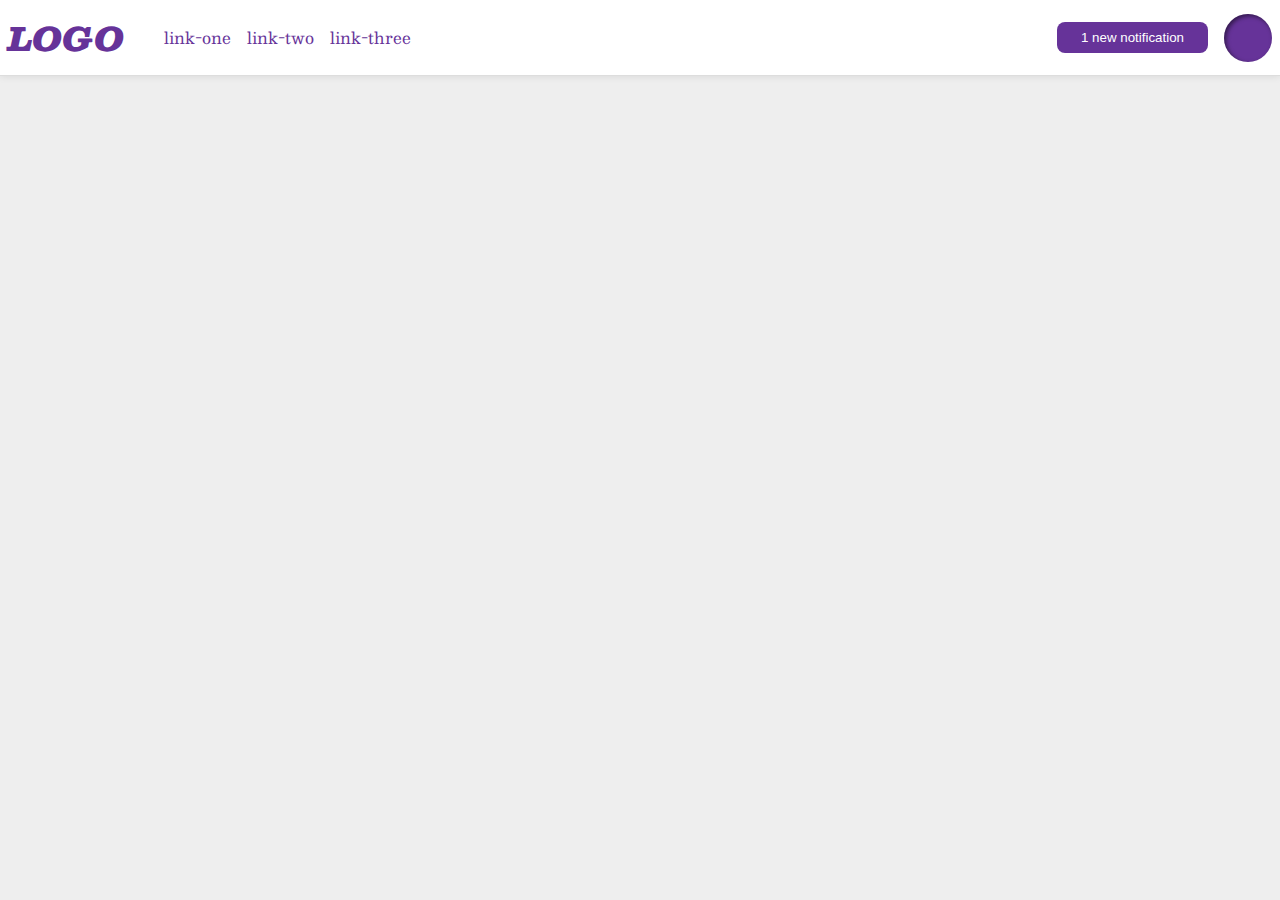
<file: flex/03-flex-header-2/index.html>
<!DOCTYPE html>
<html lang="en">
  <head>
    <meta charset="UTF-8">
    <meta http-equiv="X-UA-Compatible" content="IE=edge">
    <meta name="viewport" content="width=device-width, initial-scale=1.0">
    <title>Flex Header 2</title>
    <link rel="stylesheet" href="style.css">
  </head>
  <body>
    <div class="header">
    <div class="right-side">
      <div class="logo">
        LOGO
      </div>
      <ul class="links">
        <li><a href="google.com">link-one</a></li>
        <li><a href="google.com">link-two</a></li>
        <li><a href="google.com">link-three</a></li>
      </ul>
    </div>
    <div class="left-side">
      <button class="notifications">
        1 new notification
      </button>
      <div class="profile-image"></div>
    </div>
    </div>
  </body>
</html>
</file>
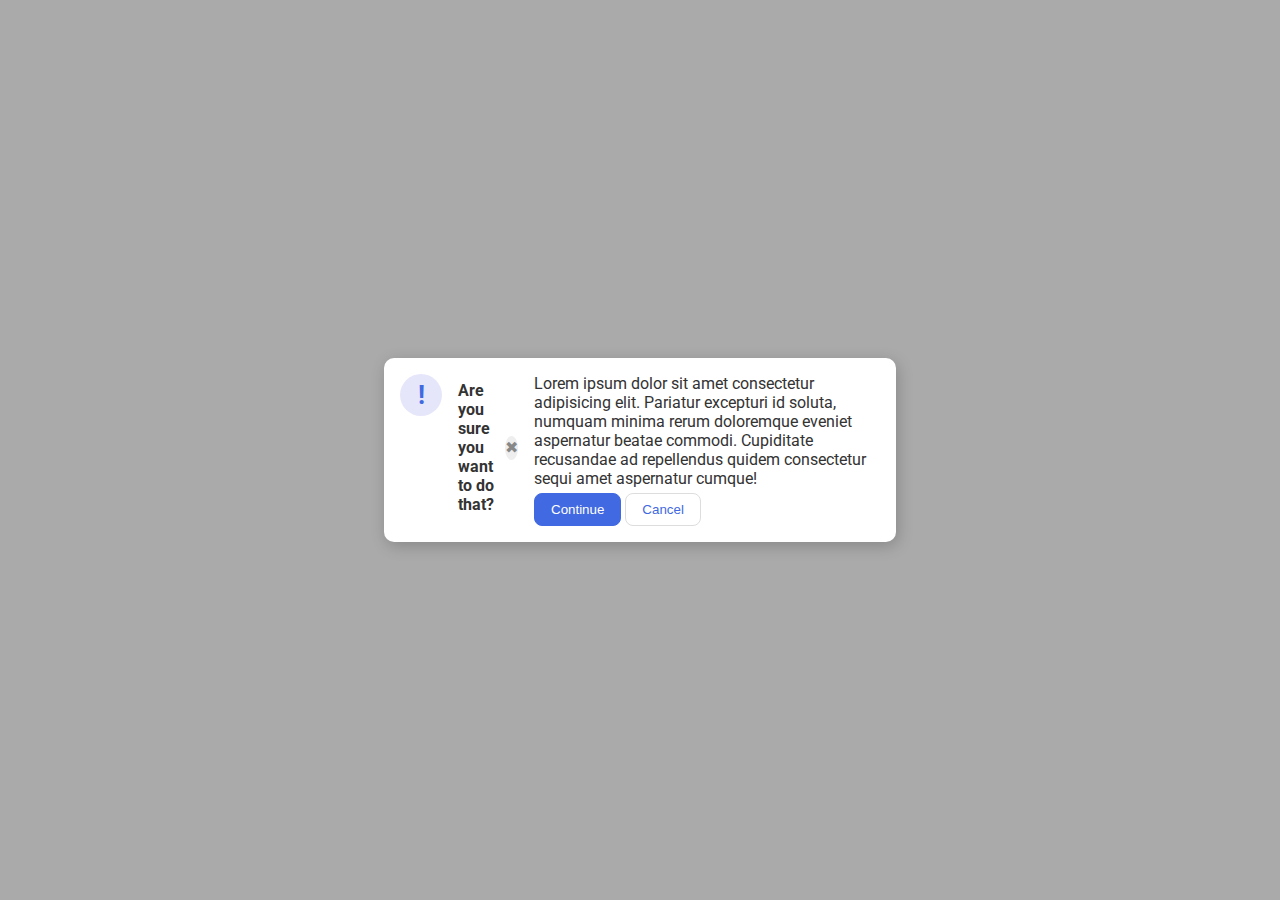
<file: flex/05-flex-modal/index.html>
<!DOCTYPE html>
<html lang="en">
  <head>
    <meta charset="UTF-8">
    <meta http-equiv="X-UA-Compatible" content="IE=edge">
    <meta name="viewport" content="width=device-width, initial-scale=1.0">
    <link rel="stylesheet" href="style.css">
    <title>Modal</title>
  </head>
  <body>
    <div class="modal">
    <div class="icon">!</div>
        <div class="first-row">
          <div class="header">Are you sure you want to do that?</div>
          <div class="close-button">✖</div>
        </div>
        <div class="content">
          <div class="text">Lorem ipsum dolor sit amet consectetur adipisicing elit. Pariatur excepturi id soluta, numquam minima rerum doloremque eveniet aspernatur beatae commodi. Cupiditate recusandae ad repellendus quidem consectetur sequi amet aspernatur cumque!</div>
          <button class="continue">Continue</button>
          <button class="cancel">Cancel</button>
        </div>
    </div>
  </body>
</html>
</file>
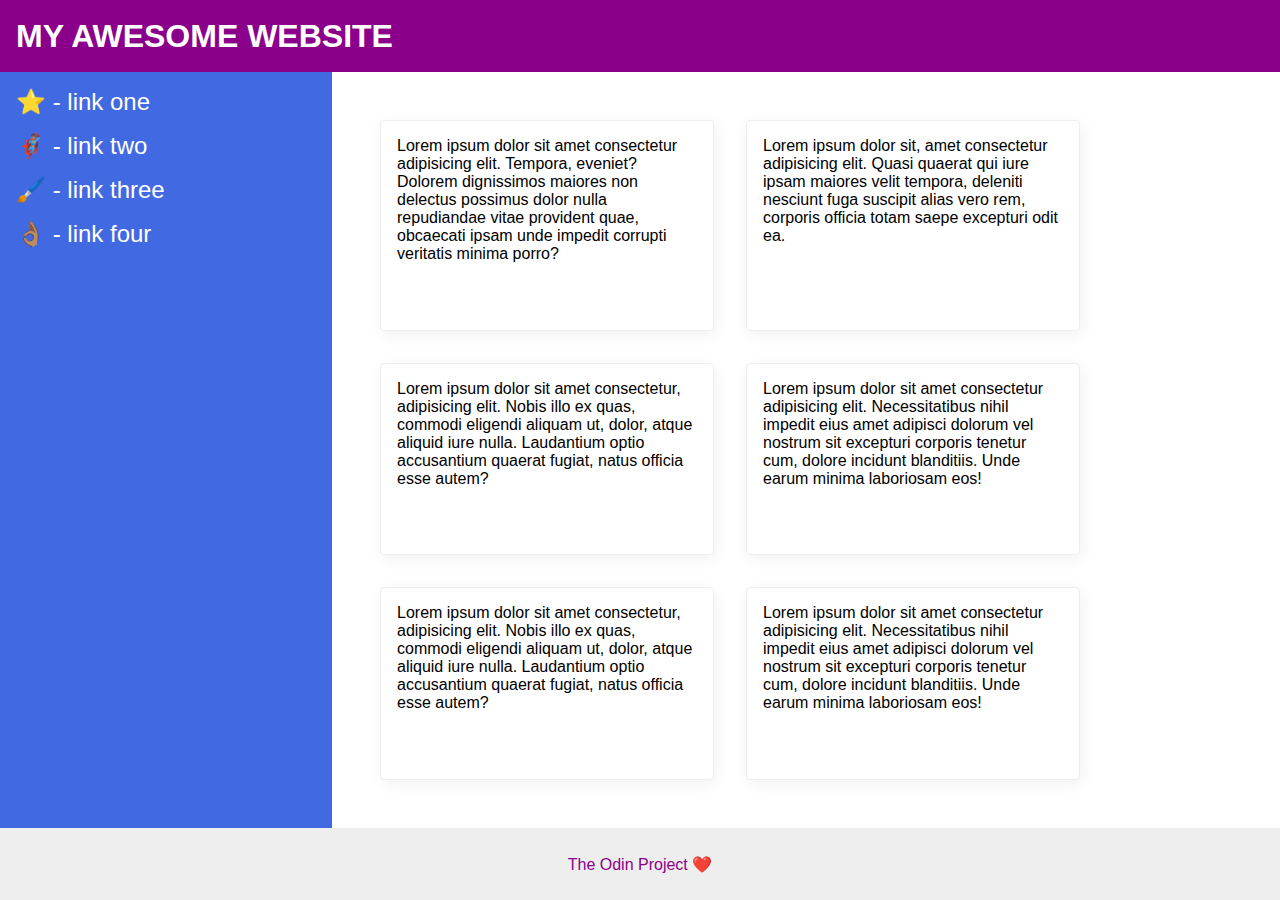
<file: flex/07-flex-layout-2/index.html>
<!DOCTYPE html>
<html lang="en">
  <head>
    <meta charset="UTF-8">
    <meta http-equiv="X-UA-Compatible" content="IE=edge">
    <meta name="viewport" content="width=device-width, initial-scale=1.0">
    <title>The Holy Grail</title>
    <link rel="stylesheet" href="style.css">
  </head>
  <body>
    <div class="header">
      MY AWESOME WEBSITE
    </div>

  <div class="content">   
    <div class="sidebar">
      <ul>
        <li><a href="#">⭐ - link one</a></li>
        <li><a href="#">🦸🏽‍♂️ - link two</a></li>
        <li><a href="#">🖌️ - link three</a></li>
        <li><a href="#">👌🏽 - link four</a></li>
      </ul>
    </div>

  <div class="card-holder">
    <div class="card">Lorem ipsum dolor sit amet consectetur adipisicing elit. Tempora, eveniet? Dolorem dignissimos maiores non delectus possimus dolor nulla repudiandae vitae provident quae, obcaecati ipsam unde impedit corrupti veritatis minima porro?</div>
    <div class="card">Lorem ipsum dolor sit, amet consectetur adipisicing elit. Quasi quaerat qui iure ipsam maiores velit tempora, deleniti nesciunt fuga suscipit alias vero rem, corporis officia totam saepe excepturi odit ea.</div>
    <div class="card">Lorem ipsum dolor sit amet consectetur, adipisicing elit. Nobis illo ex quas, commodi eligendi aliquam ut, dolor, atque aliquid iure nulla. Laudantium optio accusantium quaerat fugiat, natus officia esse autem?</div>
    <div class="card">Lorem ipsum dolor sit amet consectetur adipisicing elit. Necessitatibus nihil impedit eius amet adipisci dolorum vel nostrum sit excepturi corporis tenetur cum, dolore incidunt blanditiis. Unde earum minima laboriosam eos!</div>
    <div class="card">Lorem ipsum dolor sit amet consectetur, adipisicing elit. Nobis illo ex quas, commodi eligendi aliquam ut, dolor, atque aliquid iure nulla. Laudantium optio accusantium quaerat fugiat, natus officia esse autem?</div>
    <div class="card">Lorem ipsum dolor sit amet consectetur adipisicing elit. Necessitatibus nihil impedit eius amet adipisci dolorum vel nostrum sit excepturi corporis tenetur cum, dolore incidunt blanditiis. Unde earum minima laboriosam eos!</div>
  </div>

  </div> 

    <div class="footer">
      The Odin Project ❤️
    </div>
  </body>
</html>
</file>
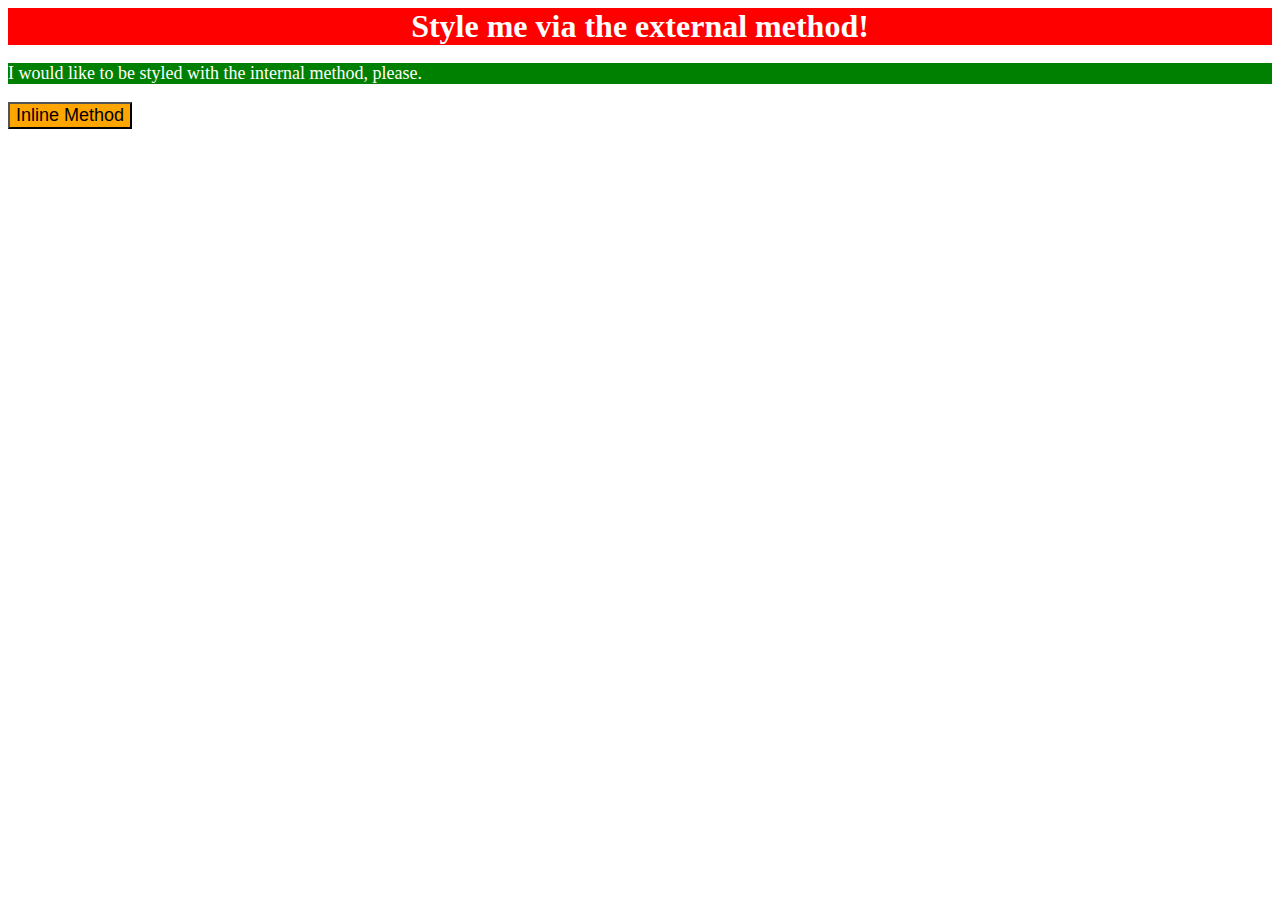
<file: foundations/01-css-methods/index.html>
<!DOCTYPE html>
<html lang="en">
  <head>
    <meta charset="UTF-8">
    <meta http-equiv="X-UA-Compatible" content="IE=edge">
    <meta name="viewport" content="width=device-width, initial-scale=1.0">
    <title>Methods for Adding CSS</title>
    <link rel="stylesheet" href="./styles.css">
    <style>
      p {
        background-color: green;
        color: white;
        font-size: 18px;
      }
    </style>
  </head>
  <body>
    <div>Style me via the external method!</div>
    <p>I would like to be styled with the internal method, please.</p>
    <button style="background-color: orange; font-size: 18px;">Inline Method</button>
  </body>
</html>
</file>
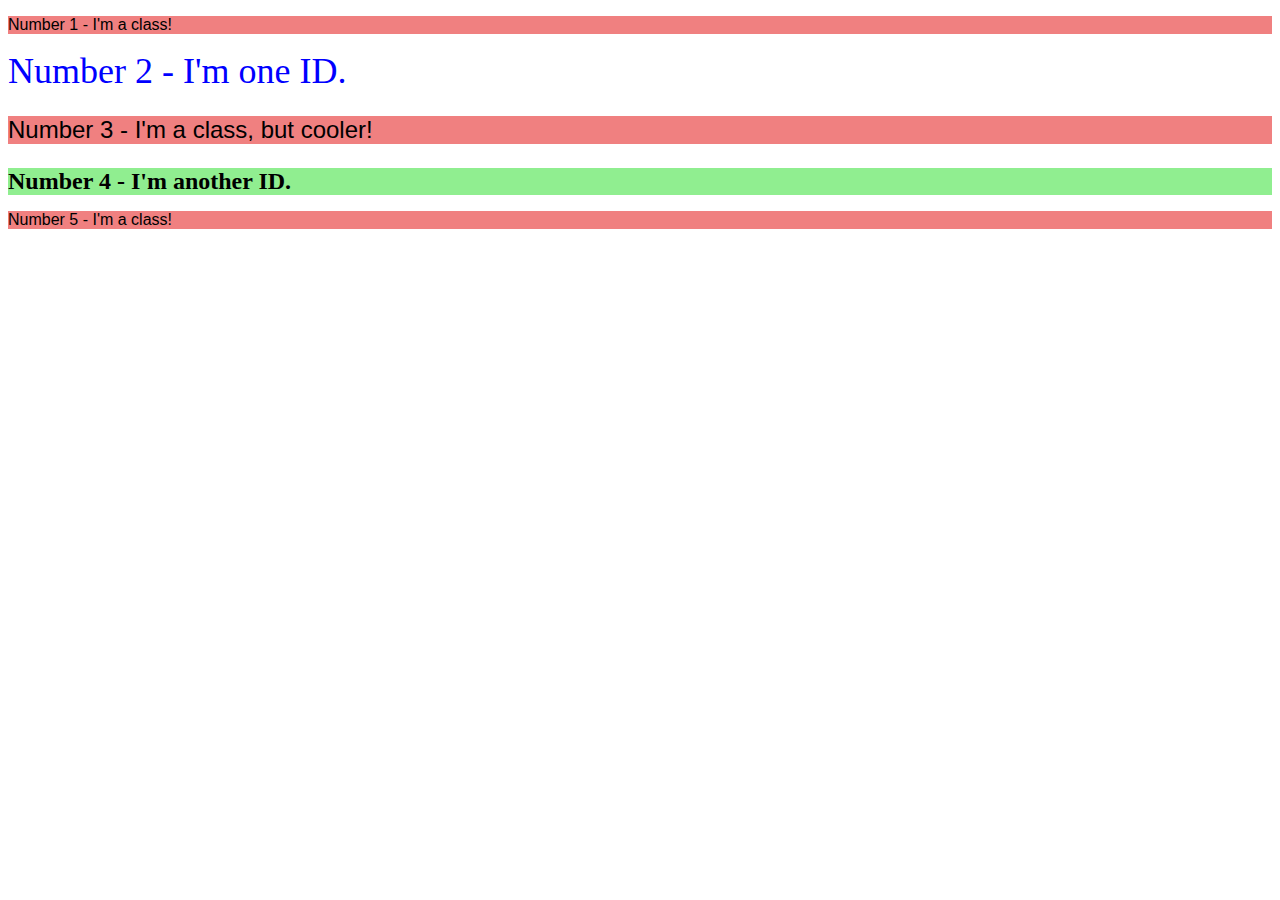
<file: foundations/02-class-id-selectors/index.html>
<!DOCTYPE html>
<html lang="en">
  <head>
    <meta charset="UTF-8">
    <meta http-equiv="X-UA-Compatible" content="IE=edge">
    <meta name="viewport" content="width=device-width, initial-scale=1.0">
    <title>Class and ID Selectors</title>
    <link rel="stylesheet" href="./style.css">
  </head>
  <body>
    <p class="num1">Number 1 - I'm a class!</p>
    <div id="num2">Number 2 - I'm one ID.</div>
    <p class="num3">Number 3 - I'm a class, but cooler!</p>
    <div id="num4">Number 4 - I'm another ID.</div>
    <p class="num5">Number 5 - I'm a class!</p>
  </body>
</html>
</file>
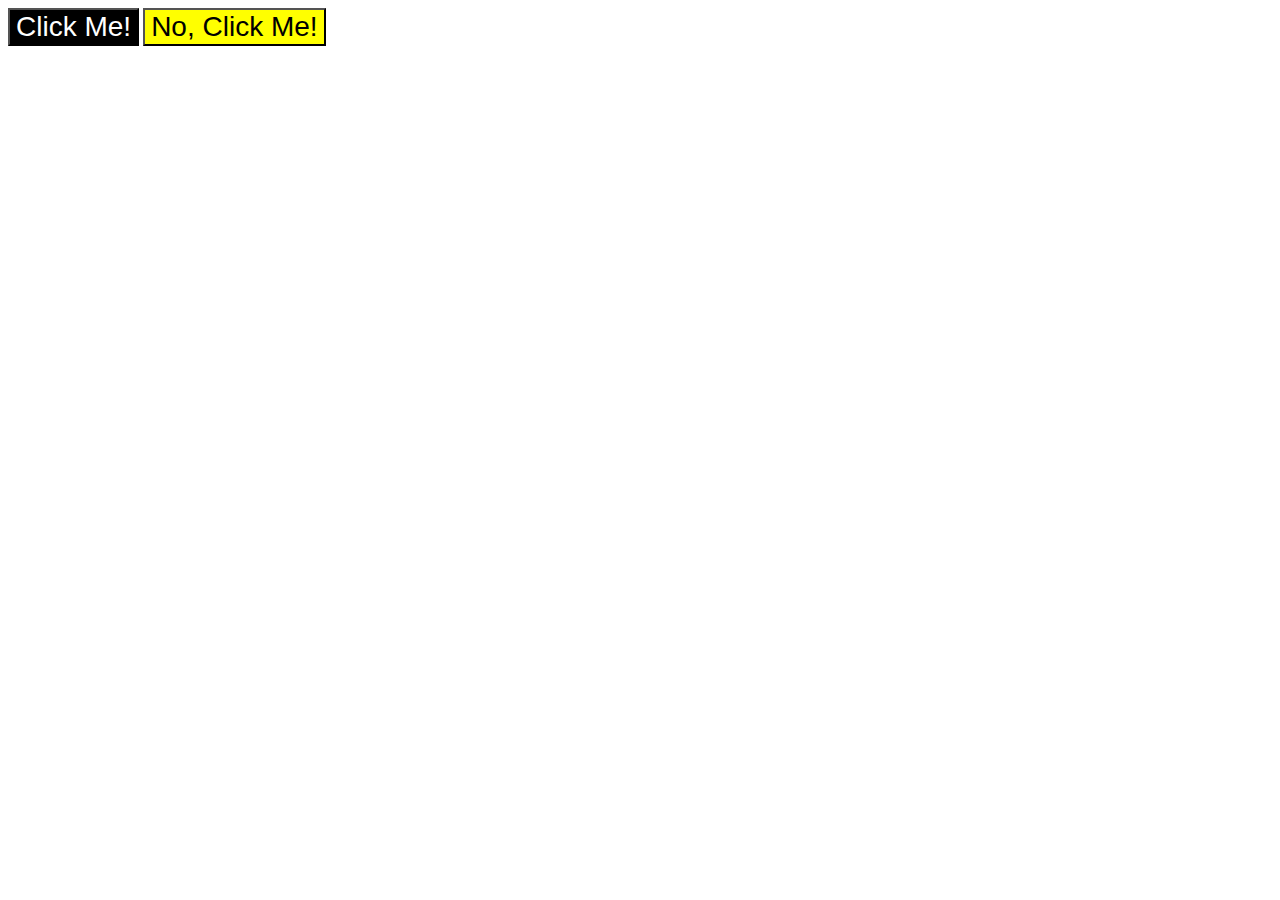
<file: foundations/03-grouping-selectors/index.html>
<!DOCTYPE html>
<html lang="en">
  <head>
    <meta charset="UTF-8">
    <meta http-equiv="X-UA-Compatible" content="IE=edge">
    <meta name="viewport" content="width=device-width, initial-scale=1.0">
    <title>Grouping Selectors</title>
    <link rel="stylesheet" href="style.css">
  </head>
  <body>
    <button class="button1">Click Me!</button>
    <button class="button2">No, Click Me!</button>
  </body>
</html>
</file>
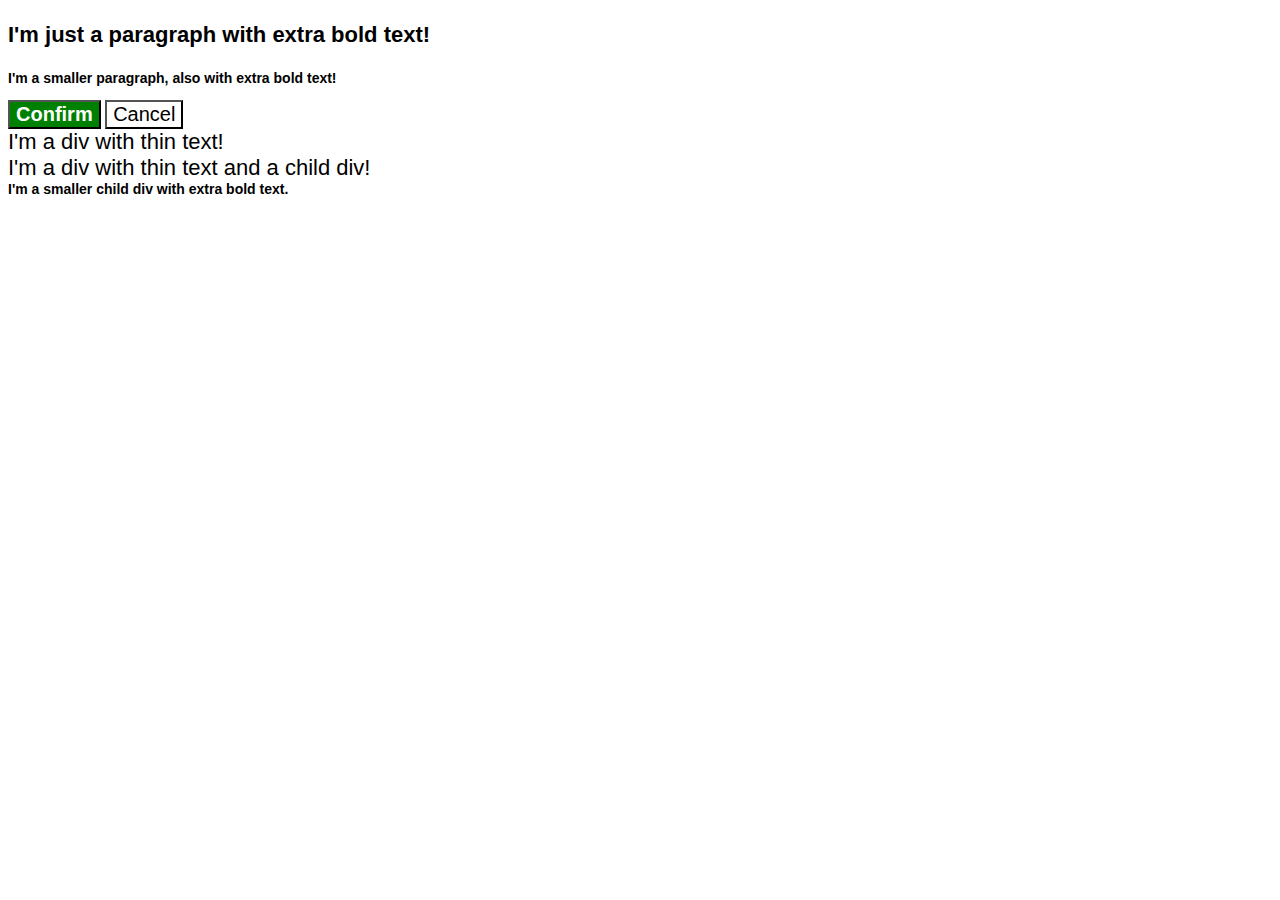
<file: foundations/06-cascade-fix/index.html>
<!DOCTYPE html>
<html lang="en">
  <head>
    <meta charset="UTF-8">
    <meta http-equiv="X-UA-Compatible" content="IE=edge">
    <meta name="viewport" content="width=device-width, initial-scale=1.0">
    <title>Fix the Cascade</title>
    <link rel="stylesheet" href="style.css">
  </head>
  <body>
    <p class="para">I'm just a paragraph with extra bold text!</p>
    <p class="para small-para">I'm a smaller paragraph, also with extra bold text!</p>

    <button id="confirm-button" class="button confirm">Confirm</button>
    <button id="cancel-button" class="button cancel">Cancel</button>

    <div class="text">I'm a div with thin text!</div>
    <div class="text">I'm a div with thin text and a child div!
      <div class="text child">I'm a smaller child div with extra bold text.</div>
    </div>
  </body>
</html>
</file>
<file: flex/03-flex-header-2/style.css>
/* this is some magical font-importing.  
you'll learn about it later. */
@import url('https://fonts.googleapis.com/css2?family=Besley:ital,wght@0,400;1,900&display=swap');

body {
  margin: 0;
  background: #eee;
  font-family: Besley, serif;
}

.header {
  background: white;
  border-bottom: 1px solid #ddd;
  box-shadow: 0 0 8px rgba(0,0,0,.1);
}

.profile-image {
  background: rebeccapurple;
  box-shadow: inset 2px 2px 4px rgba(0,0,0,.5);
  border-radius: 50%;
  width: 48px;
  height: 48px;
}

.logo {
  color: rebeccapurple;
  font-size: 32px;
  font-weight: 900;
  font-style: italic;
}

button {
  border: none;
  border-radius: 8px;
  background: rebeccapurple;
  color: white;
  padding: 8px 24px;
}

a {
  /* this removes the line under our links */
  text-decoration: none;
  color: rebeccapurple;
}

ul {
  list-style-type: none;
}

/* solution */

.header {
  display: flex;
  padding: 8px;
  justify-content: space-between;
  align-items: center;
}

.right-side {
  display: flex;
  align-items: center;
}

ul {
  display: flex;
  gap: 16px;
}

.left-side {
  display: flex;
  align-items: center;
  gap: 16px;
}

.profile-image {
  display: flex;
}
</file>
<file: flex/05-flex-modal/style.css>
@import url('https://fonts.googleapis.com/css2?family=Roboto:wght@400;700&display=swap');

html, body {
  height: 100%;
}

body {
  font-family: Roboto, sans-serif;
  margin: 0;
  background: #aaa;
  color: #333;
  /* I'll give you this one for free lol */
  display: flex;
  align-items: center;
  justify-content: center;
}

.modal {
  background: white;
  width: 480px;
  border-radius: 10px;
  box-shadow: 2px 4px 16px rgba(0,0,0,.2);
}

.icon {
  color: royalblue;
  font-size: 26px;
  font-weight: 700;
  background: lavender;
  width: 42px;
  height: 42px;
  border-radius: 50%;
  display: flex;
  align-items: center;
  justify-content: center;
}

.close-button {
  background: #eee;
  border-radius: 50%;
  color: #888;
  font-weight: 400;
  font-size: 16px;
  height: 24px;
  width: 24px;
  display: flex;
  align-items: center;
  justify-content: center;
}

button {
  padding: 8px 16px;
  border-radius: 8px;
}

button.continue {
  background: royalblue;
  border: 1px solid royalblue;
  color: white;
}

button.cancel {
  background: white;
  border: 1px solid #ddd;
  color: royalblue;
}

/* solution */

.modal {
  display: flex;
  gap: 16px;
  padding: 16px;
}

.icon {
  flex-shrink: 0;
}

.text {
  margin-bottom: 5px;
}

.first-row {
  display: flex;
  justify-content: space-between;
  align-items: center;
  margin-bottom: 5px;
}

.first-row .header {
  font-weight: bold;
}
</file>
<file: flex/07-flex-layout-2/style.css>
body {
  font-family: -apple-system, BlinkMacSystemFont, 'Segoe UI', Roboto, Oxygen, Ubuntu, Cantarell, 'Open Sans', 'Helvetica Neue', sans-serif;
  margin: 0;
  min-height: 100vh;
}

.header {
  height: 72px;
  background: darkmagenta;
  color: white;
}

.footer {
  height: 72px;
  background: #eee;
  color: darkmagenta;
}

.sidebar {
  width: 300px;
  background: royalblue;
}

.card {
  border: 1px solid #eee;
  box-shadow: 2px 4px 16px rgba(0,0,0,.06);
  border-radius: 4px;
}

/* solution */

body {
  display: flex;
  flex-direction: column;
}

.content {
  display: flex;
  flex-grow: 1;
}

.card-holder {
  padding: 32px;
  display: flex;
  flex-wrap: wrap;
}

.card {
  padding: 16px;
  margin: 16px;
  width: 300px;
}

/* sidebar */

.sidebar {
  flex-shrink: 0;
  flex-basis: 300px;
  padding: 16px;
}

ul {
  list-style-type: none;
  margin: 0;
  padding: 0;
}

li {
  margin-bottom: 16px;
}

a {
  font-size: 24px;
  color: white;
  text-decoration: none;
}

/* top and bottom */

.header {
  font-size: 32px;
  font-weight: 900;
  display: flex;
  align-items: center;
  padding-left: 16px;
}

.footer {
  display: flex;
  justify-content: center;
  align-items: center;
}
</file>
<file: foundations/01-css-methods/styles.css>
div {
    background-color: red;
    color: white;
    font-size: 32px;
    text-align: center;
    font-weight: bold;
}
</file>
<file: foundations/02-class-id-selectors/style.css>
.num1, .num3, .num5 {
    background-color: lightcoral;
    font-family: "Verdana", "DejaVuSans", sans-serif;
}

#num2 {
    color: blue;
    font-size: 36px;
}

.num3 {
    font-size: 24px;
}

#num4 {
    background-color: lightgreen;
    font-size: 24px;
    font-weight: bold;
}
</file>
<file: foundations/03-grouping-selectors/style.css>
.button1, .button2 {
    font-size: 28px;
    font-family: Helvetica, "Times New Roman", sans-serif;
}

.button1 {
    background-color: black;
    color: white;
}

.button2 {
    background-color: yellow;
}
</file>
<file: foundations/06-cascade-fix/style.css>
body{
  font-family:Arial, Helvetica, sans-serif
}

.para,
.small-para {
  color: hsl(0, 0%, 0%);
  font-weight: 800;
}

.para {
  font-size: 22px;
}

.small-para {
  font-size: 14px;
  font-weight: 800;
}

.button {
  background-color: rgb(255, 255, 255);
  color: rgb(0, 0, 0);
  font-size: 20px;

}

#confirm-button {
  background: green;
  color: white;
  font-weight: bold;
} 


.text {
  color: rgb(0, 0, 0);
  font-size: 22px;
  font-weight: 100;
}


.text .child {
  color: rgb(0, 0, 0);
  font-weight: 800;
  font-size: 14px;
}
</file>
